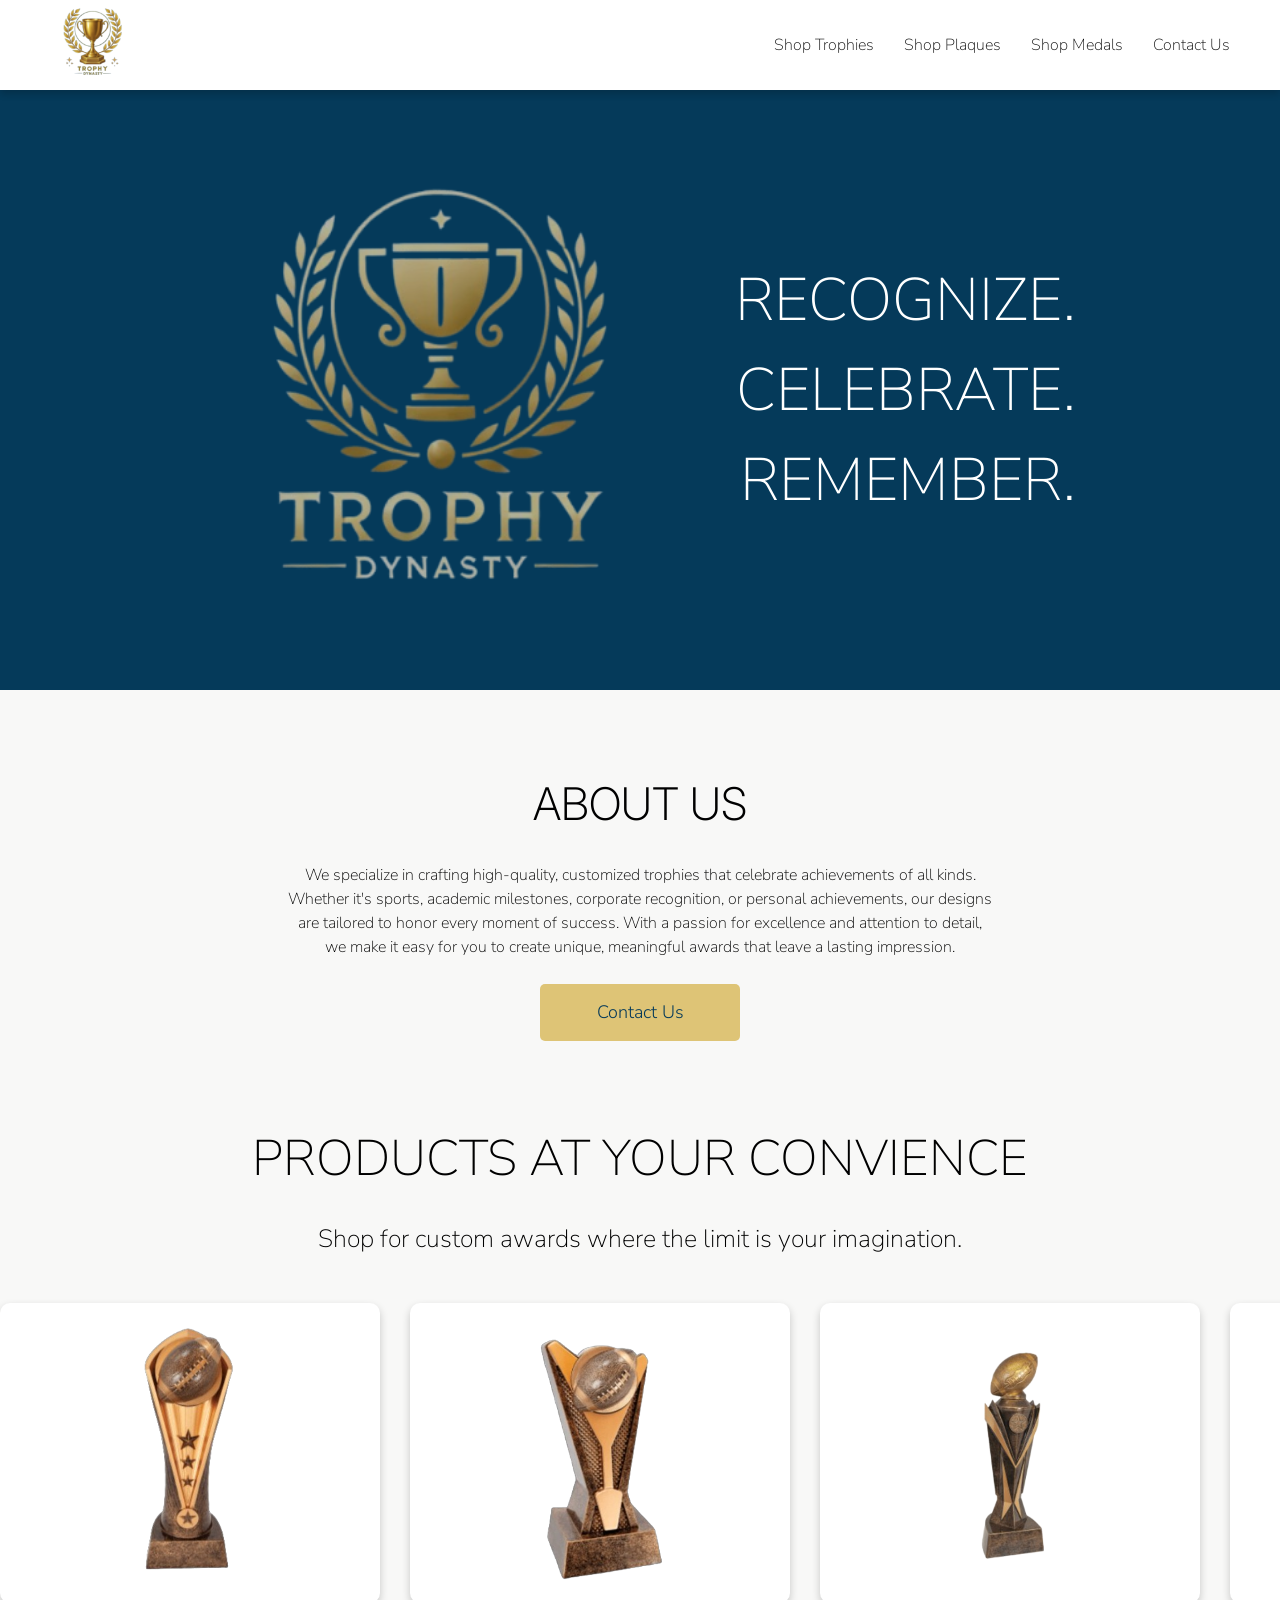
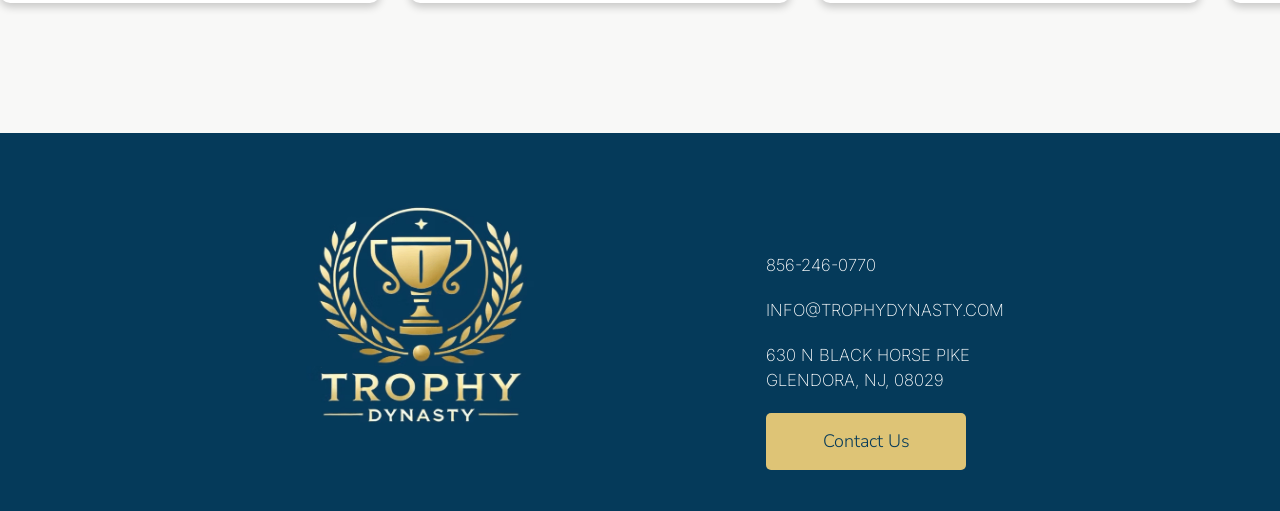
<file: index.html>
<!DOCTYPE html>
<html lang="en" dir="ltr"> 
<head>

 <meta charset="UTF-8">
  <meta name="viewport" content="width=device-width, initial-scale=1.0, user-scalable=no">
  <meta name="description" content="Trophy Dynasty - Crafting High Quality Trophies">
  <meta name="author" content="Trophy Dynasty">
  <link rel="icon" href="favicon.ico" type="image/ico">

  <title>Home | Trophy Dynasty</title>
  <!-- font stuff -->
 <link rel="preconnect" href="https://fonts.googleapis.com">
<link rel="preconnect" href="https://fonts.gstatic.com" crossorigin>
<link href="https://fonts.googleapis.com/css2?family=Charm:wght@400;700&display=swap" rel="stylesheet">

  <link rel="preconnect" href="https://fonts.googleapis.com">
<link rel="preconnect" href="https://fonts.gstatic.com" crossorigin>
<link href="https://fonts.googleapis.com/css2?family=Charm:wght@400;700&family=Nunito+Sans:ital,opsz,wght@0,6..12,200..1000;1,6..12,200..1000&display=swap" rel="stylesheet">

<link rel="preconnect" href="https://fonts.googleapis.com">
<link rel="preconnect" href="https://fonts.gstatic.com" crossorigin>
<link href="https://fonts.googleapis.com/css2?family=Nunito+Sans:ital,opsz,wght@0,6..12,200..1000;1,6..12,200..1000&display=swap" rel="stylesheet">
 
<link rel="stylesheet" href="style.css">
<script src="trophydynastyscript.js" defer></script>
  </head>
  
  <body>
  <header class="top-header">
  <div class="navlogo">
 <a href="index.html">
 <img src="Images/trophylogo.png" alt="trophy dynasty" id="navlogo" class="logo-size" title="Trophy Dynasty">
 </a>
  </div>
   <nav class="main-nav">
  <div id="navlinks">
   <a href="shoptrophies.html" target="_blank" class="trophybtn">Shop Trophies</a>
   <a href="about.html" target="_blank" class="trophybtn">Shop Plaques</a>
   <a href="about.html" target="_blank" class="trophybtn">Shop Medals</a>
   <a href="contact.html" target="_blank" class="trophybtn">Contact Us</a>
   </div>
   </nav> 
   </header>
   <div class="startersection">
   <div class="slideshowwrapper">
   <div class="slideshow">
   <div class="firstsection">
   <img src="Images/trophylogonobg.png" alt="logo" class="main-image">  
   <h1>RECOGNIZE.<br>CELEBRATE.<br>REMEMBER.</h1>	
   </div>
   <img src="Images/image1.jpg" alt="image1" id="image1" class="image-slide">
   <img src="Images/image2.jpeg" alt="image2" id="image2" class="image-slide">
   <img src="Images/image3.jpeg" alt="image3" id="image3" class="image-slide">
   <img src="Images/image4.jpg" alt="image4" id="image4" class="image-slide">
   </div>
   </div>
   <div class="descriptiondescription"> 
   <h3>ABOUT US</h3>
   <p>We specialize in crafting high-quality,
   customized trophies that celebrate
   achievements of all kinds. <br> Whether 
   it's sports, academic milestones,
   corporate recognition, or personal
   achievements, our designs<br> are
   tailored to honor every moment of
   success. With a passion for
   excellence and attention to detail,<br>
   we make it easy for you to create
   unique, meaningful awards that leave    
   a lasting impression.</p> 
   <a href="contact.html" class="contact" id="contact1" target="blank">Contact Us</a>
   </div> 
   
   <div class="description2">
   <h1>PRODUCTS AT YOUR CONVIENCE</h1>
  <h3>Shop for custom awards where the limit is your imagination.</h3>
   </div>
   
   <div class="carousel-wrapper">
  
   <div class="trophieslist">
   <img src="Images/football1.png" alt="football 1" class="trophyhomelayout">
   <img src="Images/football4.png" alt="football 4" class="trophyhomelayout"> 
   <img src="Images/fronttrophy.png" alt="football 3" class="trophyhomelayout"> 
   <img src="Images/medal1.png" alt="medal1" class="medalhomelayout">
   
   <!--Duplicated Set -->
   <img src="Images/football1.png" alt="football 1" class="trophyhomelayout">
   <img src="Images/football4.png" alt="football 4" class="trophyhomelayout"> 
   <img src="Images/fronttrophy.png" alt="football 3" class="trophyhomelayout"> 
   <img src="Images/medal1.png" alt="medal1" class="medalhomelayout">
   </div>
   </div>
  </body>
  <footer>
  <div class="footer-title">
  <img src="Images/giantlogo.png" alt="logo" class="footerimage2"> 
  </div>
  <div class="contactinfo">
  <h5>856-246-0770</h5>
  <h5>INFO@TROPHYDYNASTY.COM</h5>
  <h5>630 N BLACK HORSE PIKE<br>
   GLENDORA, NJ, 08029</h5>
   <a href="contact.html" class="contact" id="contact1" target="blank">Contact Us</a>
  </div>
  </footer>
 <!-- yes WORK-->
</file>
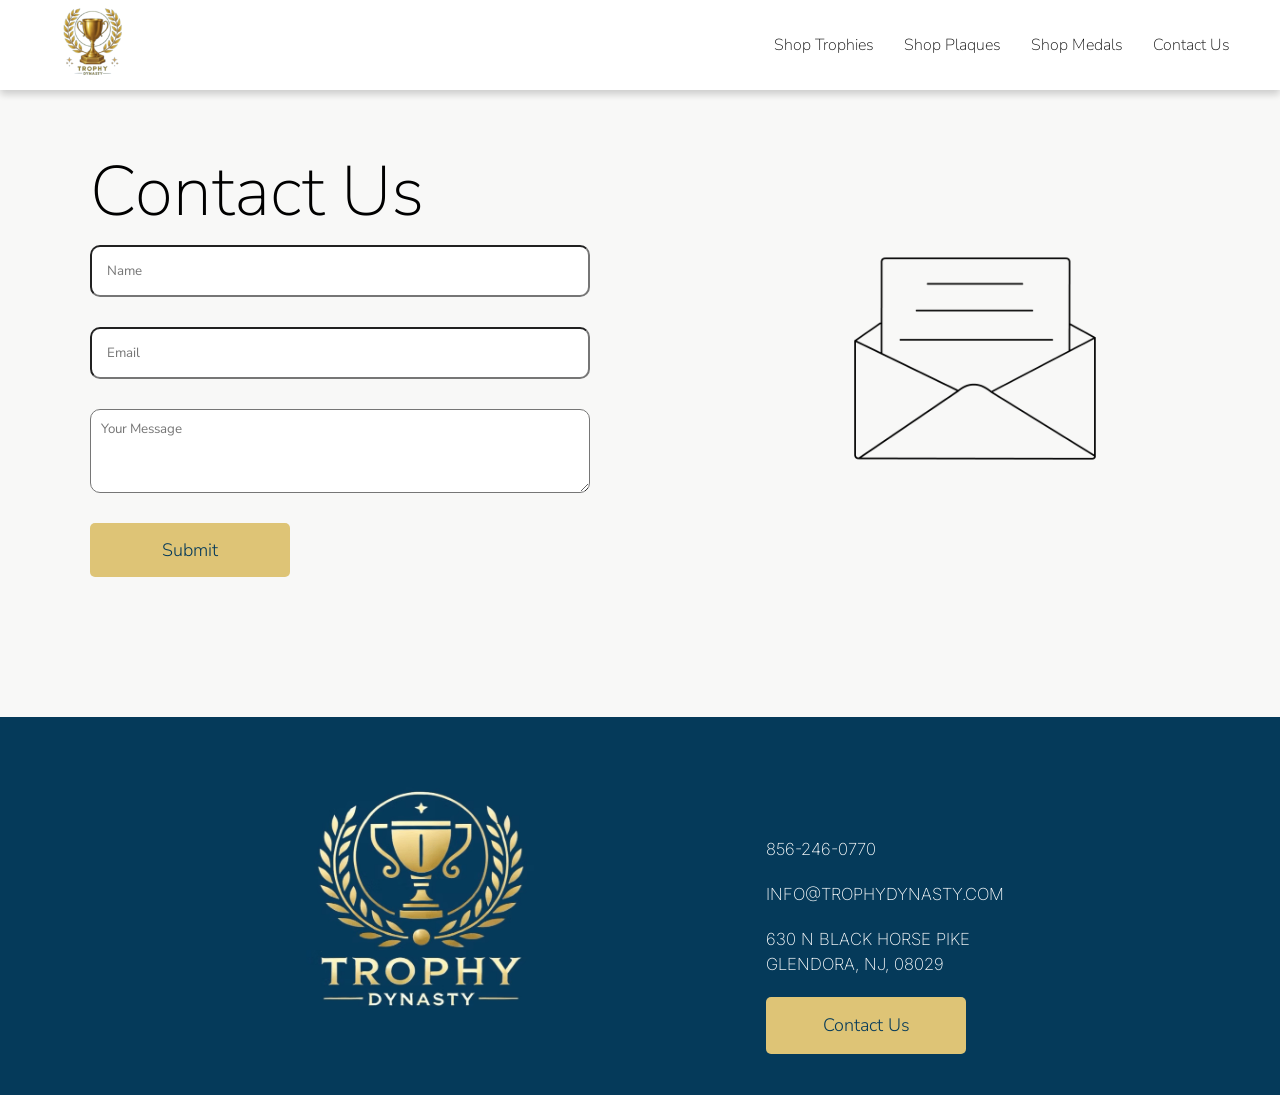
<file: contact.html>
<!DOCTYPE html>
<html lang="en" dir="ltr"> 
<head>
<link rel="preconnect" href="https://fonts.googleapis.com">
<link rel="preconnect" href="https://fonts.gstatic.com" crossorigin>
<link href="https://fonts.googleapis.com/css2?family=Inter:wght@100..900&display=swap" rel="stylesheet">

 <meta charset="UTF-8">
  <meta name="viewport" content="width=device-width, initial-scale=1.0, user-scalable=no">
  <meta name="description" content="Trophy Dynasty - Crafting High Quality Trophies">
  <meta name="author" content="Trophy Dynasty">
  <link rel="icon" href="favicon.ico" type="image/ico">

  <title>Contact | Trophy Dynasty</title>

<link rel="preconnect" href="https://fonts.googleapis.com">
<link rel="preconnect" href="https://fonts.gstatic.com" crossorigin>
<link href="https://fonts.googleapis.com/css2?family=Charm:wght@400;700&display=swap" rel="stylesheet">

  <link rel="preconnect" href="https://fonts.googleapis.com">
<link rel="preconnect" href="https://fonts.gstatic.com" crossorigin>
<link href="https://fonts.googleapis.com/css2?family=Charm:wght@400;700&family=Nunito+Sans:ital,opsz,wght@0,6..12,200..1000;1,6..12,200..1000&display=swap" rel="stylesheet">

<link rel="preconnect" href="https://fonts.googleapis.com">
<link rel="preconnect" href="https://fonts.gstatic.com" crossorigin>
<link href="https://fonts.googleapis.com/css2?family=Nunito+Sans:ital,opsz,wght@0,6..12,200..1000;1,6..12,200..1000&display=swap" rel="stylesheet">
 
 <link rel="stylesheet" href="style.css">
 <script src="trophydynastyscript.js" defer></script>
 </head> 
  <body>
  <header class="top-header">
  <div class="navlogo">
 <a href="index.html">
 <img src="Images/trophylogo.png" alt="trophy dynasty" id="navlogo" class="logo-size" title="Trophy Dynasty">
 </a>
  </div>
   <nav class="main-nav">
  <div id="navlinks">
   <a href="shoptrophies.html" target="_blank" class="trophybtn">Shop Trophies</a>
   <a href="about.html" target="_blank" class="trophybtn">Shop Plaques</a>
   <a href="about.html" target="_blank" class="trophybtn">Shop Medals</a>
   <a href="contact.html" target="_blank" class="trophybtn">Contact Us</a>
   </div>
   </nav> 
   </header>
   <div class="fullpage">
   <div class="contactpage">
   <div class="contactus">
  <h1>Contact Us</h1>
  </div>
  <div class="inputboxes">
  <input type="email" id="namebox" placeholder="Name" class="input-box">
  <input type="email" id="emailbox" placeholder="Email" class="input-box">
  <textarea type="email" id="messagebox" placeholder="Your Message" class="input-box" rows="4"></textarea>
  <button class="contact" id="submit">Submit</button> 
  </div>
  </div>
  
  <img src="Images/contactimg.png" alt="emailimg" class="contactimg"> 
  </div>
  </body>
  <footer>
  <div class="contact-footer">
  <img src="Images/giantlogo.png" alt="logo" class="footerimage2"> 
  </div>
  <div class="contactinfo">
  <h5>856-246-0770</h5>
  <h5>INFO@TROPHYDYNASTY.COM</h5>
  <h5>630 N BLACK HORSE PIKE<br>
   GLENDORA, NJ, 08029</h5>
   <a href="contact.html" class="contact" id="contact1" target="blank">Contact Us</a>
  </div>
  </footer>
</file>
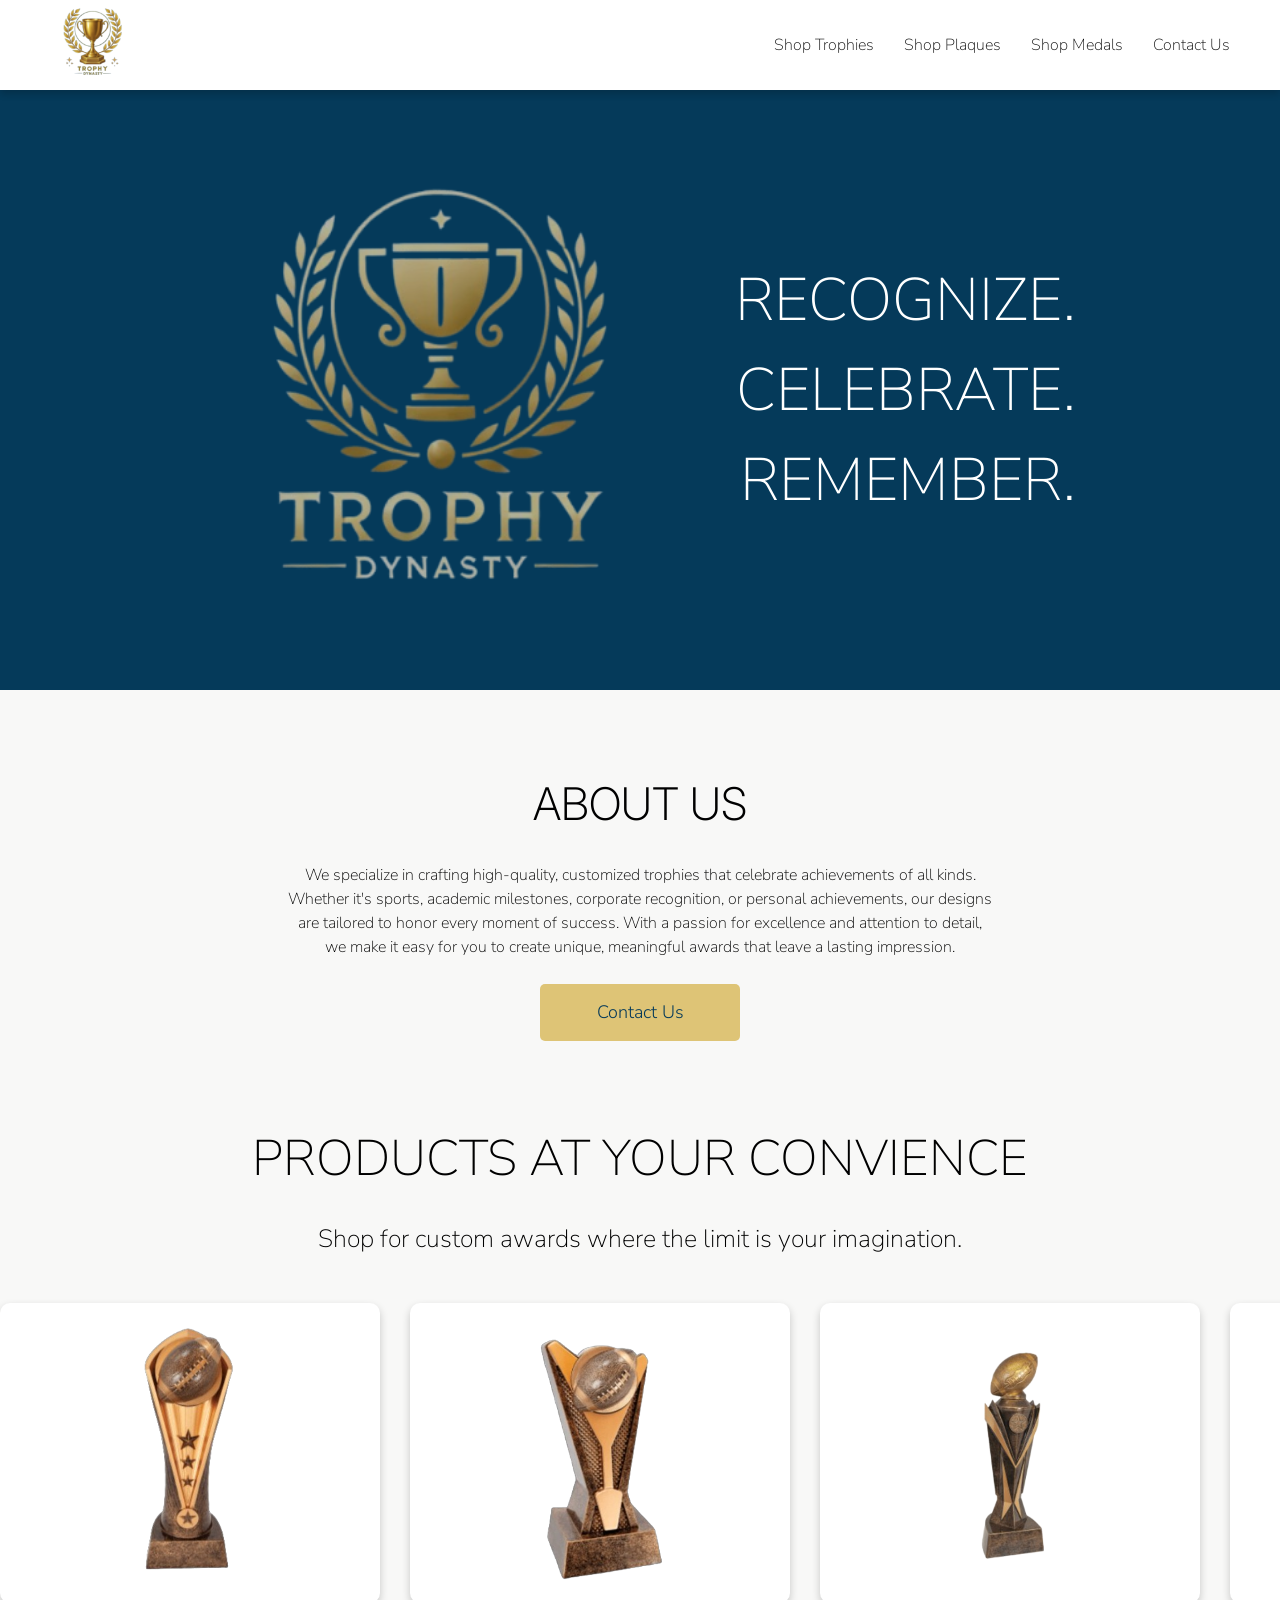
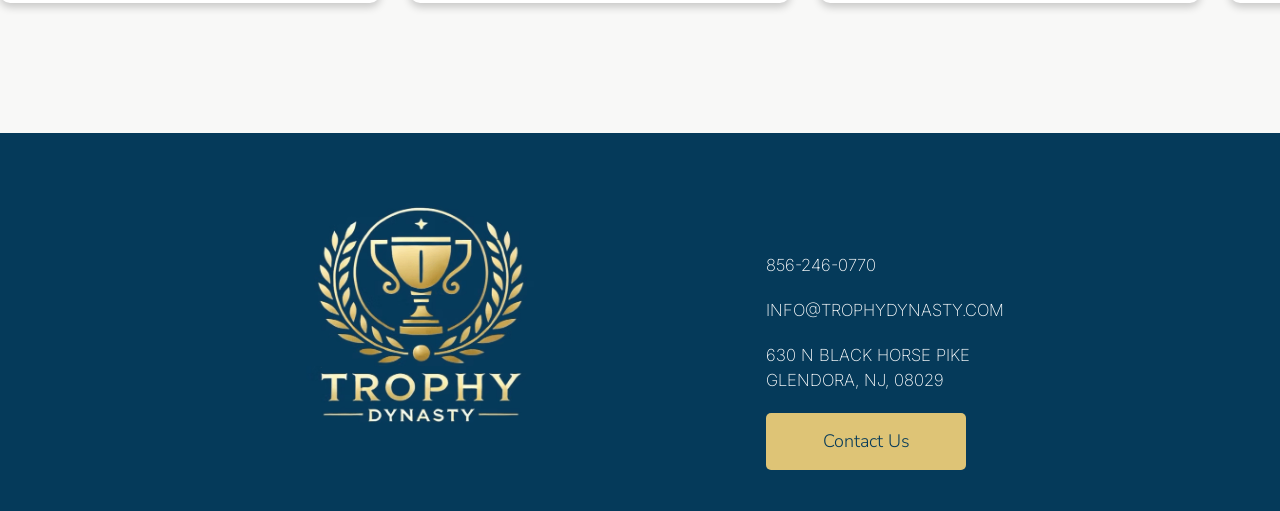
<file: index1.html>
<!DOCTYPE html>
<html lang="en" dir="ltr"> 
<head>

 <meta charset="UTF-8">
  <meta name="viewport" content="width=device-width, initial-scale=1.0, user-scalable=no">
  <meta name="description" content="Trophy Dynasty - Crafting High Quality Trophies">
  <meta name="author" content="Trophy Dynasty">
  <link rel="icon" href="favicon.ico" type="image/ico">

  <title>Home | Trophy Dynasty</title>
  <!-- font stuff -->
 <link rel="preconnect" href="https://fonts.googleapis.com">
<link rel="preconnect" href="https://fonts.gstatic.com" crossorigin>
<link href="https://fonts.googleapis.com/css2?family=Charm:wght@400;700&display=swap" rel="stylesheet">

  <link rel="preconnect" href="https://fonts.googleapis.com">
<link rel="preconnect" href="https://fonts.gstatic.com" crossorigin>
<link href="https://fonts.googleapis.com/css2?family=Charm:wght@400;700&family=Nunito+Sans:ital,opsz,wght@0,6..12,200..1000;1,6..12,200..1000&display=swap" rel="stylesheet">

<link rel="preconnect" href="https://fonts.googleapis.com">
<link rel="preconnect" href="https://fonts.gstatic.com" crossorigin>
<link href="https://fonts.googleapis.com/css2?family=Nunito+Sans:ital,opsz,wght@0,6..12,200..1000;1,6..12,200..1000&display=swap" rel="stylesheet">
 
<link rel="stylesheet" href="style.css">
<script src="trophydynastyscript.js" defer></script>
  </head>
  
  <body>
  <header class="top-header">
  <div class="navlogo">
 <a href="index1.html">
 <img src="Images/trophylogo.png" alt="trophy dynasty" id="navlogo" class="logo-size" title="Trophy Dynasty">
 </a>
  </div>
   <nav class="main-nav">
  <div id="navlinks">
   <a href="shoptrophies.html" target="_blank" class="trophybtn">Shop Trophies</a>
   <a href="about.html" target="_blank" class="trophybtn">Shop Plaques</a>
   <a href="about.html" target="_blank" class="trophybtn">Shop Medals</a>
   <a href="contact.html" target="_blank" class="trophybtn">Contact Us</a>
   </div>
   </nav> 
   </header>
   <div class="startersection">
   <div class="slideshowwrapper">
   <div class="slideshow">
   <div class="firstsection">
   <img src="Images/trophylogonobg.png" alt="logo" class="main-image">  
   <h1>RECOGNIZE.<br>CELEBRATE.<br>REMEMBER.</h1>	
   </div>
   <img src="Images/image1.jpg" alt="image1" id="image1" class="image-slide">
   <img src="Images/image2.jpeg" alt="image2" id="image2" class="image-slide">
   <img src="Images/image3.jpeg" alt="image3" id="image3" class="image-slide">
   <img src="Images/image4.jpg" alt="image4" id="image4" class="image-slide">
   </div>
   </div>
   <div class="descriptiondescription"> 
   <h3>ABOUT US</h3>
   <p>We specialize in crafting high-quality,
   customized trophies that celebrate
   achievements of all kinds. <br> Whether 
   it's sports, academic milestones,
   corporate recognition, or personal
   achievements, our designs<br> are
   tailored to honor every moment of
   success. With a passion for
   excellence and attention to detail,<br>
   we make it easy for you to create
   unique, meaningful awards that leave    
   a lasting impression.</p> 
   <a href="contact.html" class="contact" id="contact1" target="blank">Contact Us</a>
   </div> 
   
   <div class="description2">
   <h1>PRODUCTS AT YOUR CONVIENCE</h1>
  <h3>Shop for custom awards where the limit is your imagination.</h3>
   </div>
   
   <div class="carousel-wrapper">
  
   <div class="trophieslist">
   <img src="Images/football1.png" alt="football 1" class="trophyhomelayout">
   <img src="Images/football4.png" alt="football 4" class="trophyhomelayout"> 
   <img src="Images/fronttrophy.png" alt="football 3" class="trophyhomelayout"> 
   <img src="Images/medal1.png" alt="medal1" class="medalhomelayout">
   
   <!--Duplicated Set -->
   <img src="Images/football1.png" alt="football 1" class="trophyhomelayout">
   <img src="Images/football4.png" alt="football 4" class="trophyhomelayout"> 
   <img src="Images/fronttrophy.png" alt="football 3" class="trophyhomelayout"> 
   <img src="Images/medal1.png" alt="medal1" class="medalhomelayout">
   </div>
   </div>
  </body>
  <footer>
  <div class="footer-title">
  <img src="Images/giantlogo.png" alt="logo" class="footerimage2"> 
  </div>
  <div class="contactinfo">
  <h5>856-246-0770</h5>
  <h5>INFO@TROPHYDYNASTY.COM</h5>
  <h5>630 N BLACK HORSE PIKE<br>
   GLENDORA, NJ, 08029</h5>
   <a href="contact.html" class="contact" id="contact1" target="blank">Contact Us</a>
  </div>
  </footer>
</file>
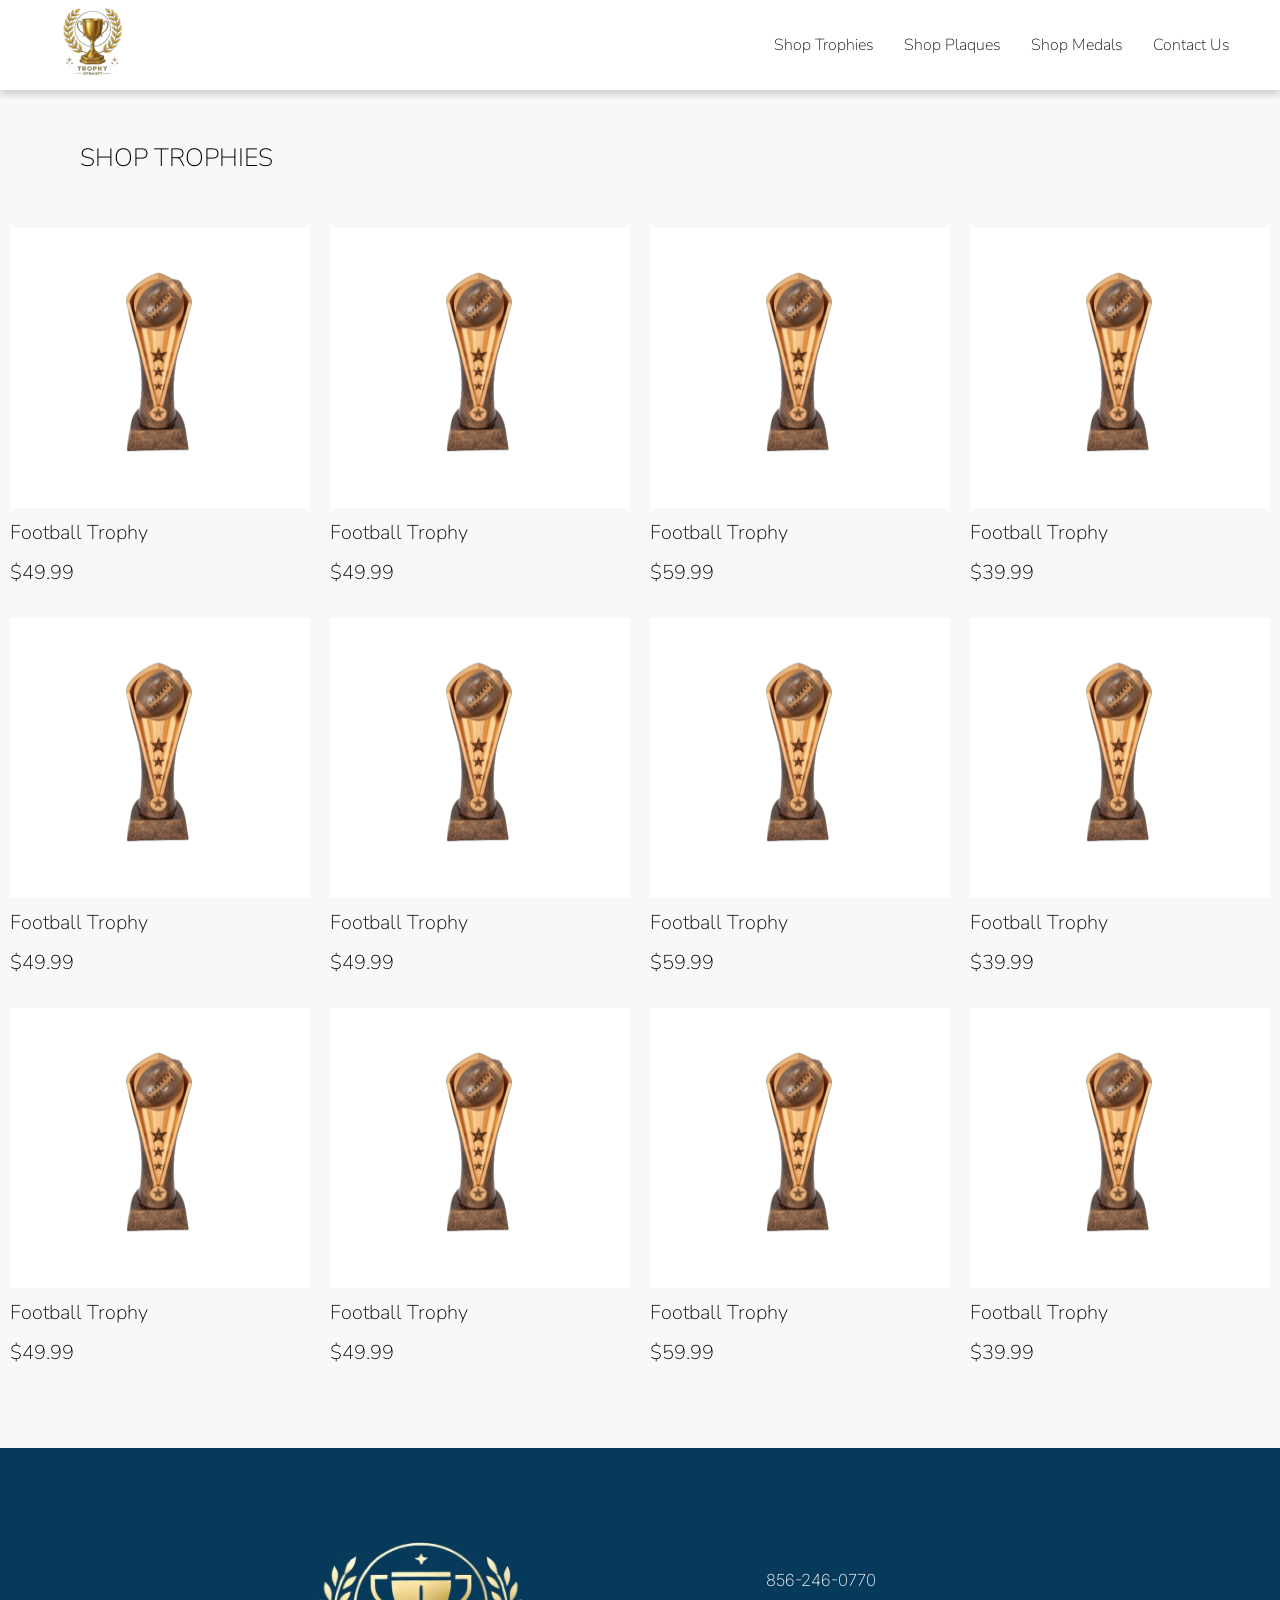
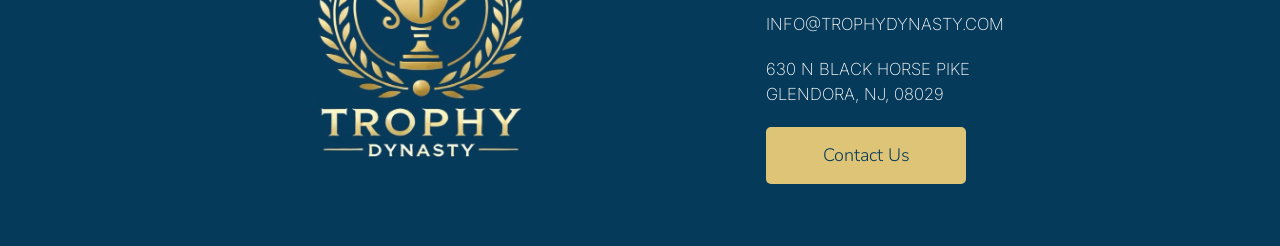
<file: shoptrophies.html>
<!DOCTYPE html>
<html lang="en" dir="ltr"> 
<head>
<link rel="preconnect" href="https://fonts.googleapis.com">
<link rel="preconnect" href="https://fonts.gstatic.com" crossorigin>
<link href="https://fonts.googleapis.com/css2?family=Inter:wght@100..900&display=swap" rel="stylesheet">

 <meta charset="UTF-8">
  <meta name="viewport" content="width=device-width, initial-scale=1.0, user-scalable=no">
  <meta name="description" content="Trophy Dynasty - Crafting High Quality Trophies">
  <meta name="author" content="Trophy Dynasty">
  <link rel="icon" href="favicon.ico" type="image/ico">

  <title>SHOP TROPHIES | Trophy Dynasty</title>

<link rel="preconnect" href="https://fonts.googleapis.com">
<link rel="preconnect" href="https://fonts.gstatic.com" crossorigin>
<link href="https://fonts.googleapis.com/css2?family=Charm:wght@400;700&display=swap" rel="stylesheet">

  <link rel="preconnect" href="https://fonts.googleapis.com">
<link rel="preconnect" href="https://fonts.gstatic.com" crossorigin>
<link href="https://fonts.googleapis.com/css2?family=Charm:wght@400;700&family=Nunito+Sans:ital,opsz,wght@0,6..12,200..1000;1,6..12,200..1000&display=swap" rel="stylesheet">

<link rel="preconnect" href="https://fonts.googleapis.com">
<link rel="preconnect" href="https://fonts.gstatic.com" crossorigin>
<link href="https://fonts.googleapis.com/css2?family=Nunito+Sans:ital,opsz,wght@0,6..12,200..1000;1,6..12,200..1000&display=swap" rel="stylesheet">
 
 <link rel="stylesheet" href="style.css">
 <script src="trophydynastyscript.js" defer></script>
 </head>
 <body>
 <header class="top-header">
  <div class="navlogo">
 <a href="index.html">
 <img src="Images/trophylogo.png" alt="trophy dynasty" id="navlogo" class="logo-size" title="Trophy Dynasty">
 </a>
  </div>
   <nav class="main-nav">
  <div id="navlinks">
   <a href="shoptrophies.html" target="_blank" class="trophybtn">Shop Trophies</a>
   <a href="about.html" target="_blank" class="trophybtn">Shop Plaques</a>
   <a href="about.html" target="_blank" class="trophybtn">Shop Medals</a>
   <a href="contact.html" target="_blank" class="trophybtn">Contact Us</a>
   </div>
   </nav> 
   </header>
  
   <div class="shoptrophies">
    <h1>SHOP TROPHIES</h1> 
	</div>
	
   <div class="trophyrows">  
   

   <div class="trophyrow1">
   
  
     	<div class="trophylist">
		<div class="trophyproduct">
		<div class="individualtrophy">
		 <a href="trophyselect.html">
		 <img src="Images/football1.png" alt="footballtrophy1" class="trophyselect">
		 </a>
		 </div>
		 <div class="nameandprice">
		 <p>Football Trophy</p>
		 <p>$49.99</p>
		 </div>
		 </div>
		 
		 <div class="trophyproduct">
		 <div class="individualtrophy">
		 <a href="about.html">
		 <img src="Images/football1.png" alt="footballtrophy1" class="trophyselect">
		 </a>
		 </div>
		 <div class="nameandprice">
		 <p>Football Trophy</p>
		 <p>$49.99</p>
		 </div>
		 </div>
		 
		  <div class="trophyproduct">
		 <div class="individualtrophy">
		 <a href="about.html">
		 <img src="Images/football1.png" alt="footballtrophy1" class="trophyselect">
		 </a>
		 </div>
		 <div class="nameandprice">
		 <p>Football Trophy</p>
		 <p>$59.99</p>
		 </div>
		 </div>
		 
		 	 <div class="trophyproduct">
		 <div class="individualtrophy">
		 <a href="about.html">
		 <img src="Images/football1.png" alt="footballtrophy1" class="trophyselect">
		 </a>
		 </div>
		 <div class="nameandprice">
		 <p>Football Trophy</p>
		 <p>$39.99</p>
		 </div>
		</div>
		</div>
		</div>
    <div class="trophyrow2">
     	<div class="trophylist">
		<div class="trophyproduct">
		<div class="individualtrophy">
		 <a href="about.html">
		 <img src="Images/football1.png" alt="footballtrophy1" class="trophyselect">
		 </a>
		 </div>
		 <div class="nameandprice">
		 <p>Football Trophy</p>
		 <p>$49.99</p>
		 </div>
		 </div>
		 
		 <div class="trophyproduct">
		 <div class="individualtrophy">
		 <a href="about.html">
		 <img src="Images/football1.png" alt="footballtrophy1" class="trophyselect">
		 </a>
		 </div>
		 <div class="nameandprice">
		 <p>Football Trophy</p>
		 <p>$49.99</p>
		 </div>
		 </div>
		 
		  <div class="trophyproduct">
		 <div class="individualtrophy">
		 <a href="about.html">
		 <img src="Images/football1.png" alt="footballtrophy1" class="trophyselect">
		 </a>
		 </div>
		 <div class="nameandprice">
		 <p>Football Trophy</p>
		 <p>$59.99</p>
		 </div>
		 </div>
		 
		 	 <div class="trophyproduct">
		 <div class="individualtrophy">
		 <a href="about.html">
		 <img src="Images/football1.png" alt="footballtrophy1" class="trophyselect">
		 </a>
		 </div>
		 <div class="nameandprice">
		 <p>Football Trophy</p>
		 <p>$39.99</p>
		 </div>
		</div>
		</div>
		</div>
	<div class="trophyrow3">
	<div class="trophylist">
		<div class="trophyproduct">
		<div class="individualtrophy">
		 <a href="about.html">
		 <img src="Images/football1.png" alt="footballtrophy1" class="trophyselect">
		 </a>
		 </div>
		 <div class="nameandprice">
		 <p>Football Trophy</p>
		 <p>$49.99</p>
		 </div>
		 </div>
		 
		 <div class="trophyproduct">
		 <div class="individualtrophy">
		 <a href="about.html">
		 <img src="Images/football1.png" alt="footballtrophy1" class="trophyselect">
		 </a>
		 </div>
		 <div class="nameandprice">
		 <p>Football Trophy</p>
		 <p>$49.99</p>
		 </div>
		 </div>
		 
		  <div class="trophyproduct">
		 <div class="individualtrophy">
		 <a href="about.html">
		 <img src="Images/football1.png" alt="footballtrophy1" class="trophyselect">
		 </a>
		 </div>
		 <div class="nameandprice">
		 <p>Football Trophy</p>
		 <p>$59.99</p>
		 </div>
		 </div>
		 
		 	 <div class="trophyproduct">
		 <div class="individualtrophy">
		 <a href="about.html">
		 <img src="Images/football1.png" alt="footballtrophy1" class="trophyselect">
		 </a>
		 </div>
		 <div class="nameandprice">
		 <p>Football Trophy</p>
		 <p>$39.99</p>
		 </div>
		</div>
		</div>
		</div>
	</div>
	</div>
 </body>
   <footer>
  <div class="shop-footer">
  <img src="Images/giantlogo.png" alt="logo" class="footerimage2"> 
  </div>
  <div class="contactinfo">
  <h5>856-246-0770</h5>
  <h5>INFO@TROPHYDYNASTY.COM</h5>
  <h5>630 N BLACK HORSE PIKE<br>
   GLENDORA, NJ, 08029</h5>
   <a href="contact.html" class="contact" id="contact1" target="blank">Contact Us</a>
  </div>
  </footer>
</file>
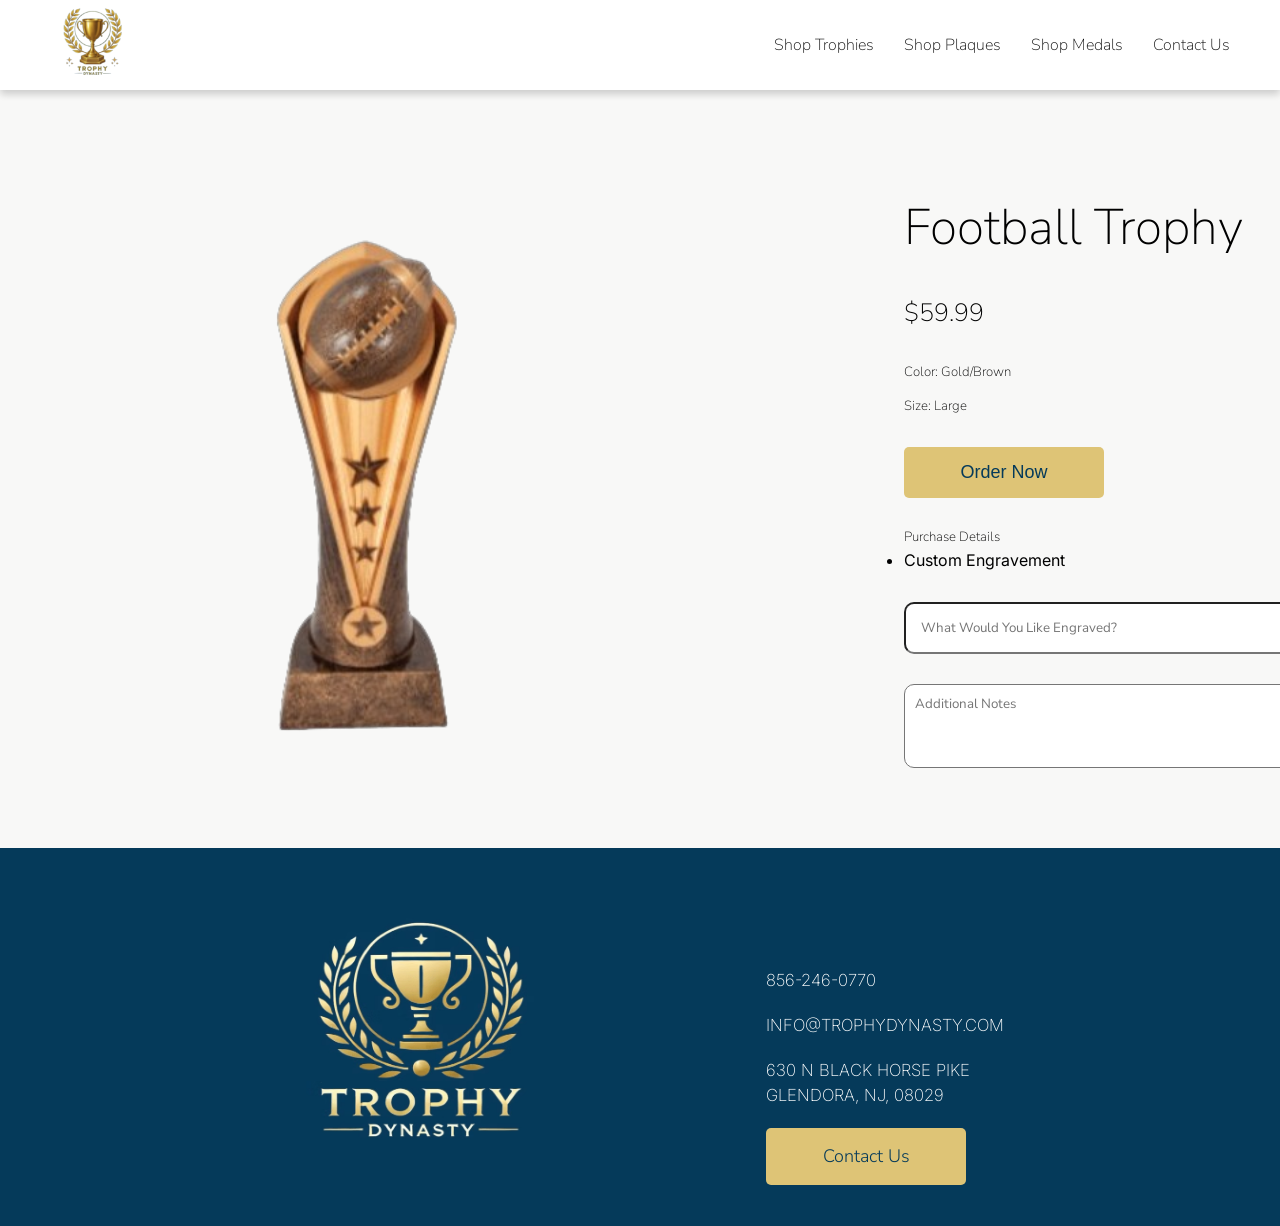
<file: trophyselect.html>
<!DOCTYPE html>
<html lang="en" dir="ltr"> 
<head>
<link rel="preconnect" href="https://fonts.googleapis.com">
<link rel="preconnect" href="https://fonts.gstatic.com" crossorigin>
<link href="https://fonts.googleapis.com/css2?family=Inter:wght@100..900&display=swap" rel="stylesheet">

 <meta charset="UTF-8">
  <meta name="viewport" content="width=device-width, initial-scale=1.0, user-scalable=no">
  <meta name="description" content="Trophy Dynasty - Crafting High Quality Trophies">
  <meta name="author" content="Trophy Dynasty">
  <link rel="icon" href="favicon.ico" type="image/ico">

  <title>SHOP TROPHIES | Trophy Dynasty</title>

<link rel="preconnect" href="https://fonts.googleapis.com">
<link rel="preconnect" href="https://fonts.gstatic.com" crossorigin>
<link href="https://fonts.googleapis.com/css2?family=Charm:wght@400;700&display=swap" rel="stylesheet">

  <link rel="preconnect" href="https://fonts.googleapis.com">
<link rel="preconnect" href="https://fonts.gstatic.com" crossorigin>
<link href="https://fonts.googleapis.com/css2?family=Charm:wght@400;700&family=Nunito+Sans:ital,opsz,wght@0,6..12,200..1000;1,6..12,200..1000&display=swap" rel="stylesheet">

<link rel="preconnect" href="https://fonts.googleapis.com">
<link rel="preconnect" href="https://fonts.gstatic.com" crossorigin>
<link href="https://fonts.googleapis.com/css2?family=Nunito+Sans:ital,opsz,wght@0,6..12,200..1000;1,6..12,200..1000&display=swap" rel="stylesheet">
 
 <link rel="stylesheet" href="style.css">
 <script src="trophydynastyscript.js" defer></script>
 </head>
 <body>
 <header class="top-header">
  <div class="navlogo">
 <a href="index.html">
 <img src="Images/trophylogo.png" alt="trophy dynasty" id="navlogo" class="logo-size" title="Trophy Dynasty">
 </a>
  </div>
   <nav class="main-nav">
  <div id="navlinks">
   <a href="shoptrophies.html" target="_blank" class="trophybtn">Shop Trophies</a>
   <a href="about.html" target="_blank" class="trophybtn">Shop Plaques</a>
   <a href="about.html" target="_blank" class="trophybtn">Shop Medals</a>
   <a href="contact.html" target="_blank" class="trophybtn">Contact Us</a>
   </div>
   </nav> 
   </header>
   
   <body>
   <div class="selecteditem">
   <div class="displayeditem">
   <img src="Images/football1.png">
   </div>
   <div class="displayedinfo">
   <h3>Football Trophy</h3>
   <h4>$59.99</h4>
   <div class="details">
   <h5>Color: Gold/Brown</h5>
   <h5> Size: Large</h5>
   </div>
   
   <button id="purchase">Order Now</button>
   <div class="purchasedetails">
   <h5>Purchase Details</h5>
   <ul>
   <li>Custom Engravement</li>
   </ul>
   </div>
   <div class="additonal-notes">
   <div class="inputboxes">
   <input type="email" id="emailbox" placeholder="What Would You Like Engraved?" class="input-box">
  <textarea type="email" id="messagebox" placeholder="Additional Notes" class="input-box" rows="4"></textarea>
  </div>
   </div>
   </div>
   </div>
   </body> 
    <footer>
  <div class="contact-footer">
  <img src="Images/giantlogo.png" alt="logo" class="footerimage2"> 
  </div>
  <div class="contactinfo">
  <h5>856-246-0770</h5>
  <h5>INFO@TROPHYDYNASTY.COM</h5>
  <h5>630 N BLACK HORSE PIKE<br>
   GLENDORA, NJ, 08029</h5>
   <a href="contact.html" class="contact" id="contact1" target="blank">Contact Us</a>
  </div>
  </footer>
</file>
<file: style.css>
@import url('https://fonts.googleapis.com/css2?family=Inter:wght@100..900&display=swap');
  
  
   * {
  margin: 0;
  padding: 0;
  box-sizing: border-box;
} 

  /* html {
  background: linear-gradient(to bottom, #ffffff 20%, #e5e5e5 80%);
  background-repeat: no-repeat;
  background-attachment: fixed;
} */

  body {
  background-color: #f8f8f7;
  font-family: 'Inter', -apple-system, BlinkMacSystemFont, "Segoe UI", Roboto, sans-serif;
  font-weight: 400; 
  line-height: 1.5;
  overflow-x: hidden;  
   }
   
   .logo-size {
   width: 85px;
  height: 85px;
  cursor: pointer; 
  object-fit: contain;
   }
   
    .top-header {
  display: flex;
  flex-direction: row;
  min-width: 100%;     
  width: 100%;
  align-items: center;
  justify-content: space-between;
  background-color: white;
  padding: 15px 50px; 
  height: 90px;
  z-index: 999;
  top: 0; /* ensures that the header is stuck at the very top of the page */
  position: sticky; 
  left: 0;
  right: 0; 
  box-shadow: 0 4px 8px rgba(0, 0, 0, 0.2);
  opacity: 0.95;
 }
 
 #navlinks {
 display: flex; 
 gap: 30px;
 }
 
 #navlinks a {
 text-decoration: none; 
   font-family: "Nunito Sans", sans-serif;
 color: black;
   font-weight: 150; 
 }
 
 #navlinks a:hover {
 color: gray;
transition: color 0.5s ease;
 }
 
 .main-image {
 width: 470px;
 height: 600px; 
 filter: brightness(0.7);
 margin-right: 60px;
}
   
 .image-slide {
	   width: 100%;
   max-width: 1600px;
   height: 600px;
   flex-shrink: 0; /* avoids shrinking the images */ 
   object-fit: cover; /* avoids making the image stretch or squish */
   }
   
   #navlogo {
	transition: transform 0.3s ease;
   }
   
   #navlogo:hover {
	 transform: scale(1.05);   
   }
   
   .slideshowwrapper {
	  width: 100%; /* fills the entire aspect ratio of the screen */
	  overflow: hidden; 
   }
   
 .footerimage {
  width: 300px;
  height: 330px; 
   } 
   
   .footerimage2 {
  width: 290px;
  height: 330px; 
   } 
    
  .firstsection {
  display: flex;
  flex-direction: row;  
   background-color: #053a5a;
   width: 100%;
   max-width: 1540px;
   height: 600px;  
   align-items: center; 
   justify-content: center;
   margin: 0 auto;   
   box-shadow: 0 4px 8px rgba(0, 0, 0, 0.2);
   flex-shrink: 0;
   }
   
   .startersection {
	width: 100%;
   }
   
   .description1 h1 {
    font-family: "Verdana", Times, serif;
	/* transform: translateY(30px); */
	color: white; 
   }
   
   .description1 p{
    font-family: "Verdana", Times, serif;
	/* transform: translateY(30px); */
	color: white; 
	font-size: 20px;	
   }
   
   .description1 {
    display: flex;
	flex-direction: column; 
	gap: 20px;
	align-items: center; 
	position: absolute;
	z-index: 10;
	transform: translate(-50%, -50%);
	top: 50%; 
	left: 50%;
   }
   
   .contact {
   font-family: "Nunito Sans", sans-serif;
   padding: 15px;
   color: #053a5a; 
   width: 200px;
   border-radius: 5px; 
   font-weight: bold;
   border: none;
   background-color: #dec476;
   font-size: 18px;
   font-weight: 300;
   text-decoration: none;
   text-align: center; 
   transition: background-color 0.5s ease;
   display: inline-block; /* ensures btn is stretched enoguh to fit all text */
   }
   
   #contact:hover {
   background-color: #cfaa3a;
   color: #02263c;
   cursor: pointer; 
   }
   
    .icon-size {
  width: 50px;
  height: 50px;
  cursor: pointer; 
  object-fit: contain; /* shapes the image and prevents it from stretching */
  }
  
  .description2 {
   font-family: "Verdana", Times, serif;
   text-align: center;
   align-items: center; 
   transform: translateX(20px);  
   transform: translateY(80px);
  }
  
  .description2 h1 {
  font-size: 50px;
   font-family: "Nunito Sans", sans-serif;
  text-align: center;
  font-weight: 150;  
  }
  
  .description2 h3 {
  font-weight: none; 
  transform: translateY(25px);
  font-weight: normal;
  font-size: 25px;   
  font-family: "Nunito Sans", sans-serif;
  font-weight: 150;
  }
  
  .trophyhomelayout {
  width: 380px;
  height: 300px;
  background-color: white; 
  box-shadow: 0 4px 8px rgba(0, 0, 0, 0.2);
  border-radius: 10px;
  flex-shrink: 0;  
  object-fit: contain;
  padding: 15px;
}
  
  .medalhomelayout {
  width: 380px;
  height: 300px;
  background-color: white; 
  box-shadow: 0 4px 8px rgba(0, 0, 0, 0.2);
  border-radius: 10px;
  flex-shrink: 0;  
  object-fit: contain;
  padding: 15px;

  }
  
  .trophieslist {
  margin: 150px auto 50px auto;
  justify-content: center; 
  display: flex; 
  gap: 30px; 
  width: max-content;
  animation: scrollInfinite 20s linear infinite; 
  }
  
  #contact1:hover {
  background-color: #d1ae43;
  }
  
  #submit:hover {
  background-color: #d1ae43;
  }
  
  @keyframes scrollInfinite {
  0% {
    transform: translateX(0);
  }
  100% {
    transform: translateX(-50%); /* Final Position, since there's 
two sets here, they both make up 50 and 50 of the total display so it	
needs to end on 50 in order to start at the second set and etc.*/
  }
}
  
  .carousel-wrapper {
  position: relative;
  width: 100%;
  overflow: hidden; 
  }
  
  footer {
  display: flex;
  flex-direction: row;
  padding: 20px;
  gap: 200px;
  font-family: 'Inter', -apple-system, BlinkMacSystemFont, "Segoe UI", Roboto, sans-serif;
  background-color: #02263c;
  color: white; 
  font-size: 20px;
  justify-content: center; 
  background-color: #053a5a;
  margin-top: 80px; 
  }
  
  .shop-footer {
	  margin-top: 20px; 
  }

  
  .contactinfo {
  display: flex;
  flex-direction: column;
  gap: 20px;
  margin-top: 100px; 
  }
  
  
  
  .contactinfo h5 {
  font-family: 'Inter', -apple-system, BlinkMacSystemFont, "Segoe UI", Roboto, sans-serif;
  font-weight: 200;
  }
  

  
  .firstsection h1 {
  font-family: "Nunito Sans", sans-serif;
   font-size: 60px;
   text-align: right;
   color: white; 	
    font-weight: 150; 
  }
  
  .descriptiondescription {
  text-align: center; 
  align-items: center;
  position: static;
  margin-top: 80px; 
  display: flex;
  gap: 25px; 
  flex-direction: column; 
  }
  
  .descriptiondescription p {
  font-size: 16px; 
  font-family: "Nunito Sans", sans-serif;
  font-weight: 150; 
  }
  
  .awardsandtext {
  display: flex;
  flex-direction: row;
  align-items: center;
  justify-content: center;   
  margin-left: 100px;
  }
  
  .objectsizetrophy {
  width: 250px;
  height: 300px;
  }
  
  .objectsizemedal {
  width: 350px;
  height: 240px;
  }
  
  .descriptiondescription h3 {
  font-weight: 250;
  font-size: 45px;
  }
  
  .input-box {
   display: flex; 
   width: 15%;
  }
  
  .inputboxes {
	display: flex; 
    flex-direction: column; 
    gap: 30px; 
    	
  }
  
  #messagebox {
	display: flex; 
	border-radius: 10px;
	width: 500px;
	font-family: "Nunito Sans", sans-serif;
	box-sizing: border-box;
	padding-top: 10px; 
	padding-left: 10px;
  }
  
  #namebox {
	  display: flex;
	  width: 500px;
	  padding: 15px;
      border-radius: 10px;	
      font-family: "Nunito Sans", sans-serif;	  
  } 
  
  #emailbox {
	display: flex;
	  width: 500px;
	  padding: 15px;
      border-radius: 10px;
	  font-family: "Nunito Sans", sans-serif;
  }
  
  input[type="text"] {
    font-family: "Nunito Sans", sans-serif;
    font-size: 16px;
	display: flex;
	justify-content: start;
}
  
  .contactus h1 {
	font-family: "Nunito Sans", sans-serif;
	font-weight: 150;
	font-size: 70px; 
  }
  
  .contactpage {
    display: flex; 
	flex-direction: column; 
	margin-left: 50px; 
    margin-top: 50px;	
  }
  
  #submit:hover {
  background-color: #d1ae43;
  cursor: pointer;   
  }
 
  .contactimg {
	width: 100%;
	max-width: 450px; 
	height: auto;
    margin-top: 50px;	
    object-fit: contain; 
  }
  
  .fullpage {
	  display: flex;
	  flex-direction: row;
      margin: 0 auto; 
	  max-width: 1200px;
	  justify-content: space-between;
	  padding: 0 40px 60px 0; 
  }

  .individualtrophy {
	 background-color: white; 
	 transition: transform 0.5s ease-in-out;
	 padding: 40px 40px; 
	 width: 300px;
    height: 280px;
  
  
  display: flex;
  justify-content: center;
  align-items: center;
  }
  
  .trophyproduct {
	  display: flex; 
	  flex-direction: column; 
	  gap: 10px; 
  }
  
  .trophyproduct p {
	  font-size: 20px; 
	  font-family: "Nunito Sans", sans-serif;
	  font-weight: 150; 
  }
  
  .trophyselect {
	  width: 260px;
	  height: 200px;
	  flex-shrink: 0; 
	  object-fit: contain; 

  }
  
  .individualtrophy:hover {
    transform: scale(1.05); 
	cursor: pointer; 
  }
  
  .trophyrows {
	  display: flex;
	  flex-direction: column;
	  gap: 30px;
  }
  
  .trophyrow1 {
	  display: flex; 
	  flex-direction: column; 
	  margin-top: 50px;
  }
  
  .slideshow {
	  display: flex; 
	  transition: transform 0.5s ease-in-out;
	  width: 100%;
  }
  
  .trophylist {

	  display: flex; 
	  flex-direction: row;
	  display: flex; 
	  justify-content: center;
      gap: 20px;     	  
	  align-items: center;
  }
  
  .shoptrophies h1 {
	font-family: "Nunito Sans", sans-serif;
	font-weight: 150; 
    font-size: 25px;
    align-items: left;
    margin-left: 80px;
	margin-top: 50px; 
   	
  }
  
  
  .individualtrophy p {
	  text-align: center;
	  font-family: "Nunito Sans", sans-serif;
	  font-size: 20px;     
  }
  
  .nameandprice {
	  display: flex; 
	  flex-direction: column;
	  gap: 10px; 
	  
  }
  
  .displayeditem {
	  display: flex;
	  margin-left: 190px; 
	  margin-top: 130px;
  }
  
  .selecteditem {
	  display: flex;
	  flex-direction: row; 
	  gap: 450px; 
  }
  
  #purchase {
	   padding: 15px;
   color: #053a5a; 
   width: 200px;
   border-radius: 5px; 
   font-weight: bold;
   border: none;
   background-color: #dec476;
   font-size: 18px;
   font-weight: 300;
   text-decoration: none;
   text-align: center; 
   transition: background-color 0.5s ease;
   display: inline-block; /* ensures btn is stretched enoguh to fit all text */
  }
  
  #purchase:hover {
	background-color: #cfaa3a;
   color: #02263c;
   cursor: pointer;  
  }
  
  .displayedinfo {
	  display: flex; 
	  gap: 30px; 
	  flex-direction: column; 

	  margin-top: 100px;
  }
  
  .displayedinfo h3 {
	    font-family: "Nunito Sans", sans-serif;
		font-weight: 150;
		font-size: 50px;
  }
  
  .displayedinfo h4 {
	    font-family: "Nunito Sans", sans-serif;
		font-weight: 150;
		font-size: 25px; 
  }
  
  .displayedinfo h5 {
	    font-family: "Nunito Sans", sans-serif;
		font-weight: 150;
  }
  
  .details {
	  display: flex;
	  gap: 15px; 
	  flex-direction: column; 
  }
</file>
